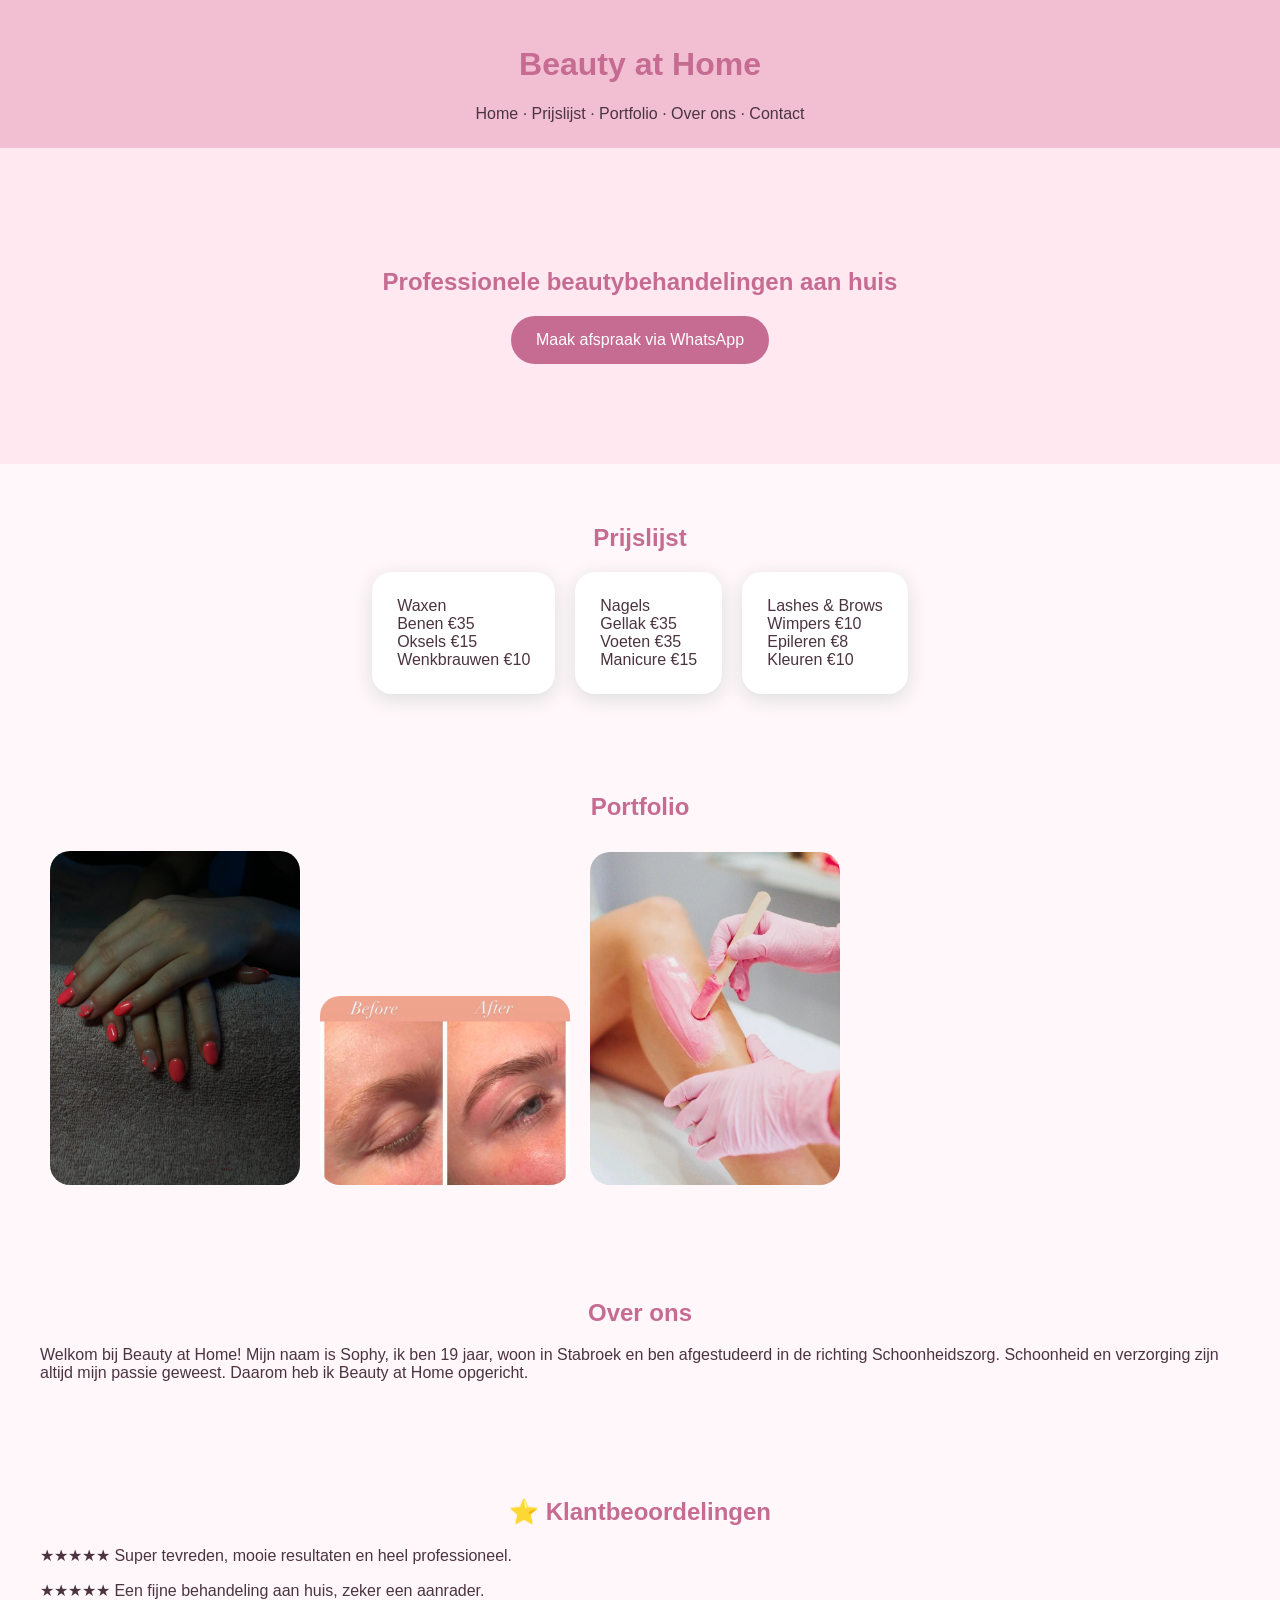
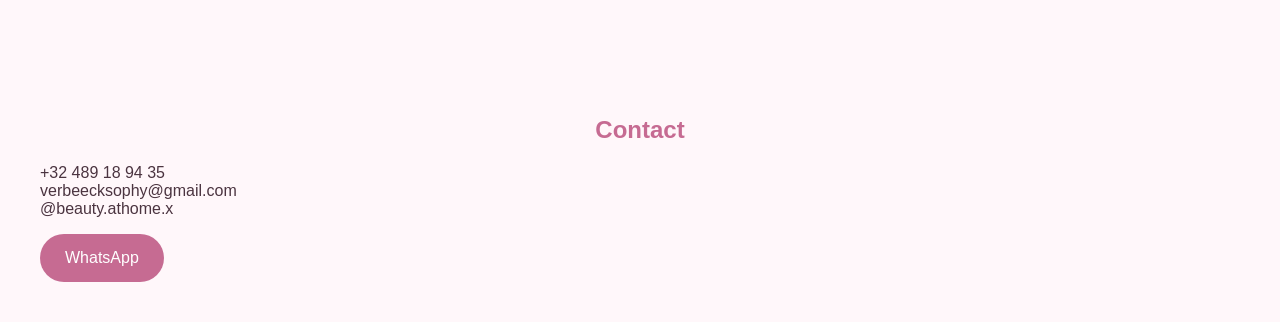
<file: BeautyAtHome_Luxe_Website/index.html>
<!doctype html><html lang="nl"><head><meta charset="utf-8"><meta name="viewport" content="width=device-width,initial-scale=1"><title>Beauty at Home</title><link rel="stylesheet" href="style.css"></head><body><header><h1>Beauty at Home</h1><nav>Home · Prijslijst · Portfolio · Over ons · Contact</nav></header><main><section class="hero"><h2>Professionele beautybehandelingen aan huis</h2><a href="https://wa.me/32489189435" class="btn">Maak afspraak via WhatsApp</a></section><section><h2>Prijslijst</h2><div class="cards"><article>Waxen<br>Benen €35<br>Oksels €15<br>Wenkbrauwen €10</article><article>Nagels<br>Gellak €35<br>Voeten €35<br>Manicure €15</article><article>Lashes & Brows<br>Wimpers €10<br>Epileren €8<br>Kleuren €10</article></div></section><section><h2>Portfolio</h2><img src="images/foto_nagels.jpeg"><img src="images/foto_waxen.jpeg"><img src="images/foto_wenkbrauwen.jpeg"></section><section><h2>Over ons</h2><p>Welkom bij Beauty at Home! Mijn naam is Sophy, ik ben 19 jaar, woon in Stabroek en ben afgestudeerd in de richting Schoonheidszorg. Schoonheid en verzorging zijn altijd mijn passie geweest. Daarom heb ik Beauty at Home opgericht.</p></section><section><h2>⭐ Klantbeoordelingen</h2><p>★★★★★ Super tevreden, mooie resultaten en heel professioneel.</p><p>★★★★★ Een fijne behandeling aan huis, zeker een aanrader.</p></section><section><h2>Contact</h2><p>+32 489 18 94 35<br>verbeecksophy@gmail.com<br>@beauty.athome.x</p><a href="https://wa.me/32489189435" class="btn">WhatsApp</a></section></main></body></html>
</file>
<file: BeautyAtHome_Luxe_Website/style.css>
body{margin:0;font-family:Arial;background:#fff7fa;color:#4b3440}header{padding:25px;background:#f2bfd2;text-align:center}h1,h2{color:#c66b92;text-align:center}.hero{text-align:center;padding:100px 20px;background:#ffe8f0}.btn{background:#c66b92;color:white;padding:15px 25px;border-radius:30px;text-decoration:none;display:inline-block}.cards{display:flex;gap:20px;justify-content:center;flex-wrap:wrap}.cards article{background:white;padding:25px;border-radius:20px;box-shadow:0 5px 20px #ddd}section{padding:40px}img{width:250px;border-radius:20px;margin:10px}
</file>
